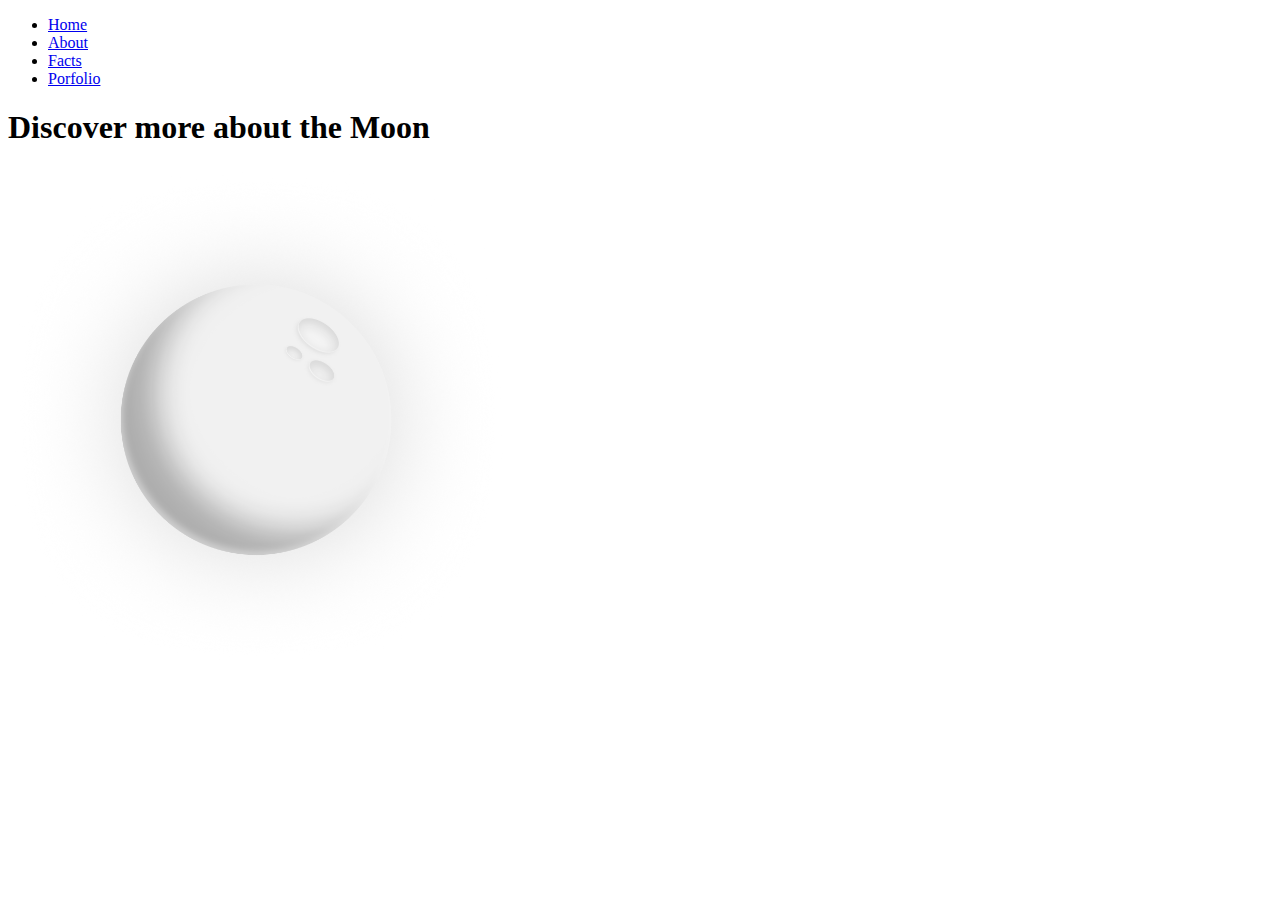
<file: pages/index.html>
<!DOCTYPE html>
<html lang="en">
<head>
    <meta charset="UTF-8">
    <meta name="viewport" content="width=device-width, initial-scale=1.0">
    <title>[Index]</title>
</head>
<body>
    <nav>
        <ul>
            <li><a href="#">Home</a></li>
            <li><a href="#">About</a></li>
            <li><a href="#">Facts</a></li>
            <li><a href="#">Porfolio</a></li>
        </ul>
    </nav>
    
    <main>
        <span><h1>Discover more about the Moon</h1></span>
        <img src="/assets/moon.png" alt="" style="width: 500px;">
    </main>
</body>
</html>
</file>
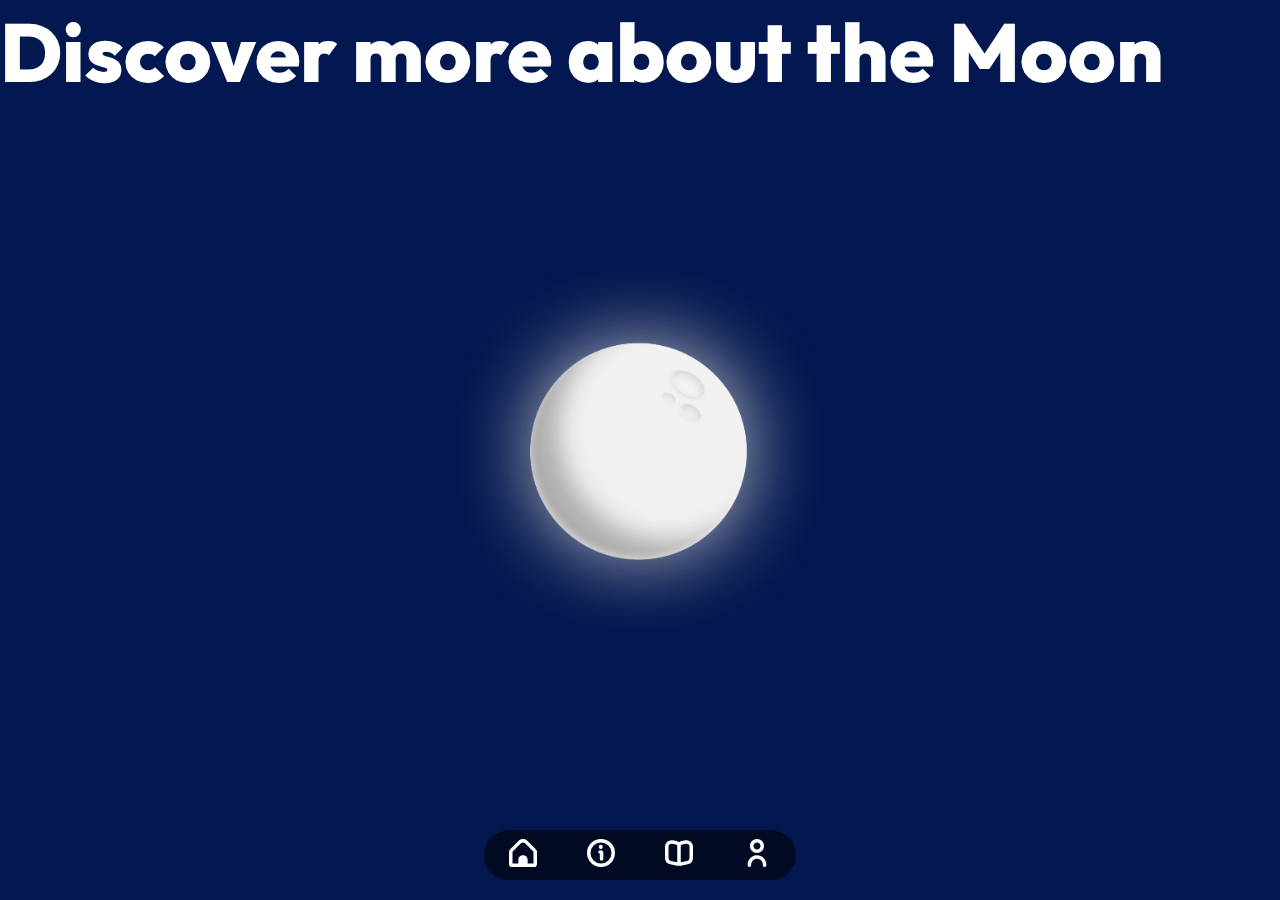
<file: src/index.html>
<!DOCTYPE html>
<html lang="en">
<head>
    <meta charset="UTF-8">
    <meta name="viewport" content="width=device-width, initial-scale=1.0">
    <link rel="stylesheet" href="styles/main.css">
    <title>Home</title>
</head>
<body>
    <nav id="mobile-nav" class="d-flex">
        <div class="nav-container">
            <span class="link d-flex-col"><a href="index.html">
                <img src="assets/icons/home.svg" alt="" width="28px">
            </a></span>
            <span class="link d-flex-row">
                <a href="pages/about.html"><img src="assets/icons/info.svg" alt="" width="28px"></a>
            </span>
            <span class="link">
                <a href="pages/facts.html"><img src="assets/icons/book-alt.svg" alt="" width="28px"></a>
            </span>
            <span class="link">
                <a href="https://www.azariahpundari.com/"><img src="assets/icons/user.svg" alt="" width="28px"></a>
            </span>
        </div>
    </nav>
    
    <main id="wrapper">
        <div class="container">
        <span><h1 class="text-white large-text">Discover more about the Moon</h1></span>
        <img class="center" src="assets/moon.png" alt="" style="width: 500px;">
        </div>
    </main>
</body>
</html>
</file>
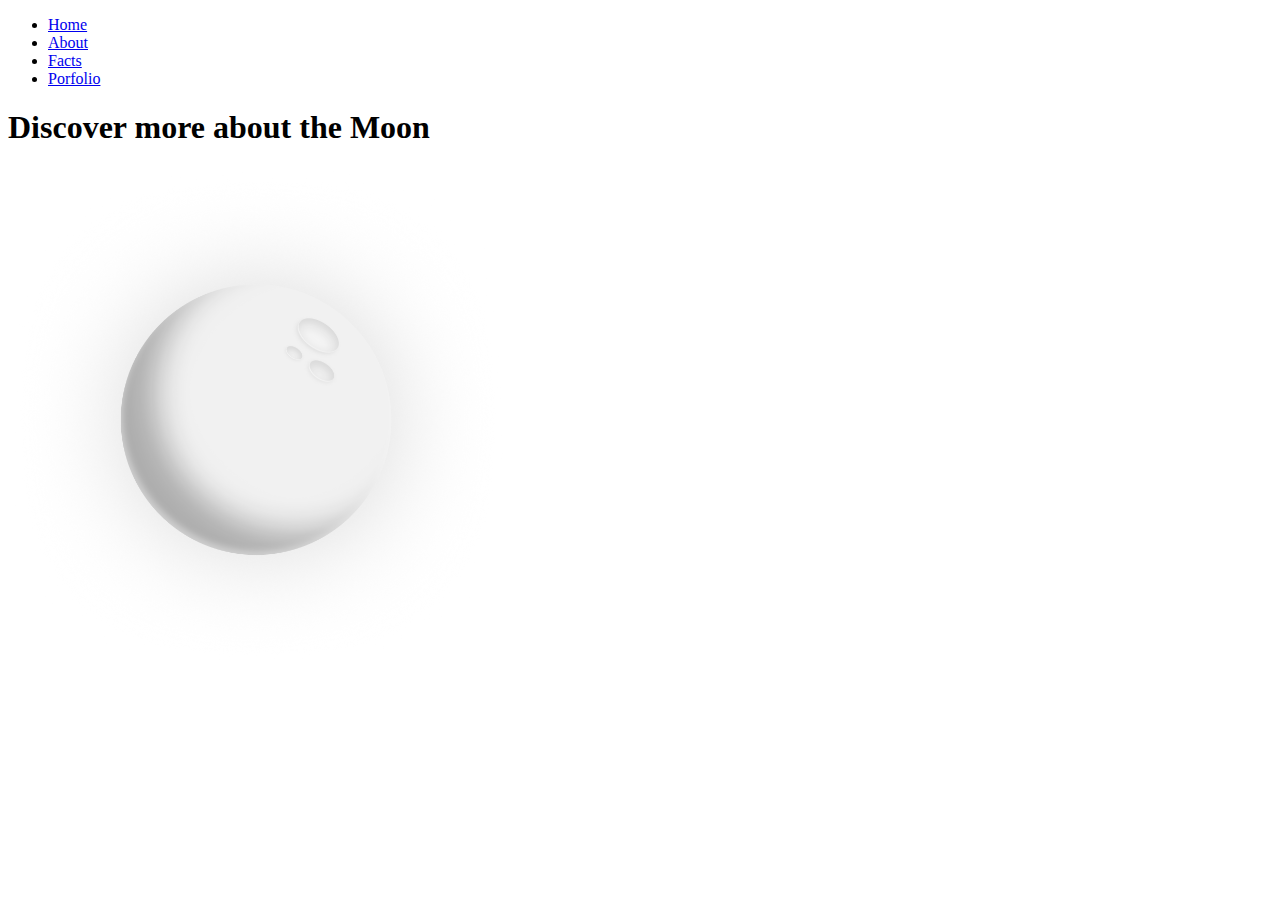
<file: src/pages/index.html>
<!DOCTYPE html>
<html lang="en">
<head>
    <meta charset="UTF-8">
    <meta name="viewport" content="width=device-width, initial-scale=1.0">
    <title>Home</title>
</head>
<body>
    <nav>
        <ul>
            <li><a href="/index.html">Home</a></li>
            <li><a href="/about.html">About</a></li>
            <li><a href="/facts.html">Facts</a></li>
            <li><a href="https://www.azariahpundari.com/">Porfolio</a></li>
        </ul>
    </nav>
    
    <main>
        <span><h1>Discover more about the Moon</h1></span>
        <img src="/assets/moon.png" alt="" style="width: 500px;">
    </main>
</body>
</html>
</file>
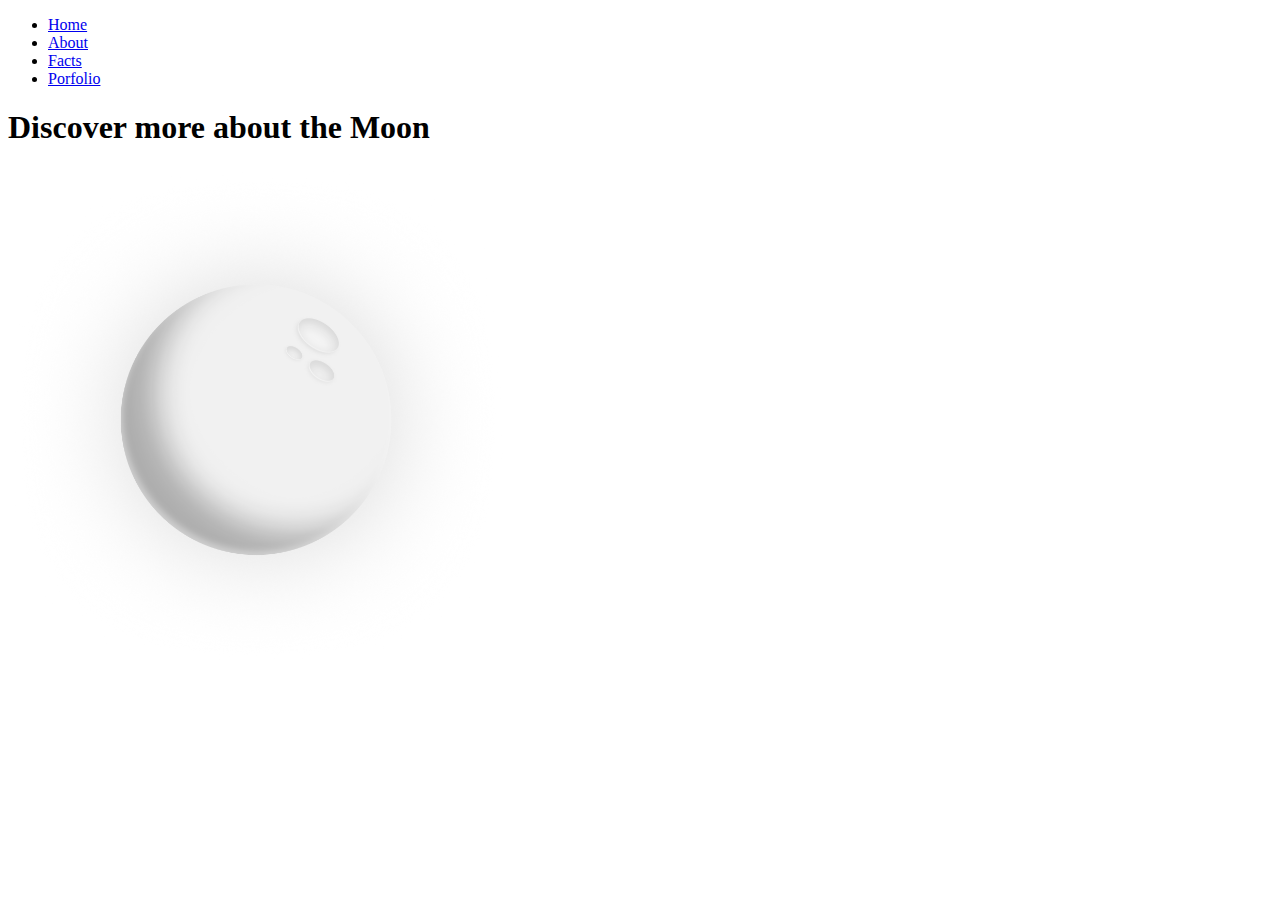
<file: src/pages/about.html>
<!DOCTYPE html>
<html lang="en">
<head>
    <meta charset="UTF-8">
    <meta name="viewport" content="width=device-width, initial-scale=1.0">
    <title>About</title>
</head>
<body>
    <nav>
        <ul>
            <li><a href="#">Home</a></li>
            <li><a href="#">About</a></li>
            <li><a href="#">Facts</a></li>
            <li><a href="#">Porfolio</a></li>
        </ul>
    </nav>
    
    <main>
        <span><h1>Discover more about the Moon</h1></span>
        <img src="/assets/moon.png" alt="" style="width: 500px;">
    </main>
</body>
</html>
</file>
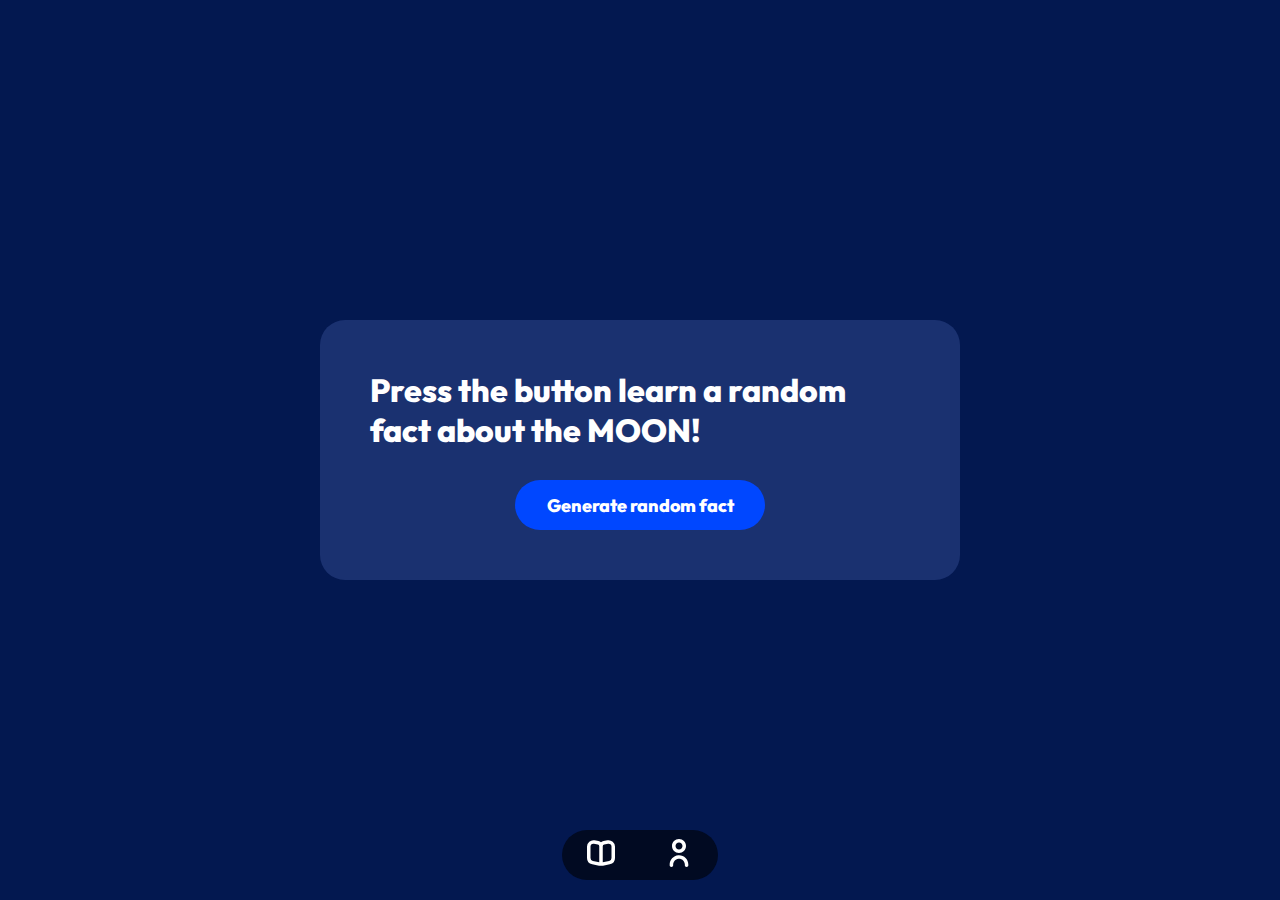
<file: src/pages/facts.html>
<!DOCTYPE html>
<html lang="en">
<head>
    <meta charset="UTF-8">
    <meta name="viewport" content="width=device-width, initial-scale=1.0">
    <link rel="stylesheet" href="../styles/main.css">
     <script src="../scripts/main.js"></script> 
    <title>Facts</title>
</head>
<body>

    <nav id="mobile-nav" class="d-flex">
        <div class="nav-container">
            <!-- <span class="link d-flex-col"><a href="../index.html">
                <img src="../assets/icons/home.svg" alt="" width="28px">
            </a></span>
            <span class="link d-flex-row">
                <a href="about.html"><img src="../assets/icons/info.svg" alt="" width="28px"></a>
            </span> -->
            <span class="link">
                <a href="facts.html"><img src="../assets/icons/book-alt.svg" alt="" width="28px"></a>
            </span>
            <span class="link">
                <a href="https://www.azariahpundari.com/"><img src="../assets/icons/user.svg" alt="" width="28px"></a>
            </span>
        </div>
    </nav>
    
    <main>
        <div class="subcontainer d-flex d-flex-col center">
            <h1 id="fact" class="text-white">Press the button learn a random fact about the MOON!</h1>
            <button id="factButton">Generate random fact</button>
        </div>
    </main>
</body>
</html>
</file>
<file: src/styles/main.css>
:root {
    --main-colour: #031850;
    --accent-colour: #010A22;
    --highlight-colour: #0047FF;
    --light-highlight-colour: #1A3170;
    --x-tra-large-font: 82px;
}
.temp-border {
  border-style: solid;
  border-color: red;
}
/* Fonts */
@font-face {
  font-family: 'Outfit';
  src: url('../fonts/Outfit-ExtraBold.ttf') format('truetype');
  font-weight: bolder;
  font-style: normal;
}
/* Defaults */
* {
  margin: 0;
  padding: 0;
  box-sizing: border-box;
}

a {
    text-decoration: none;
    color: white;
}
ul li {
  list-style-type: lower-roman;
}
body {
    background: var(--main-colour);
    font-family: 'Outfit', sans-serif;
    width: 100%;
}

/* navigation */
.link {
  margin: 0 25px;
}
    
.nav-container {
  display: flex;
  position: fixed;
  bottom: 20px; 
  left: 50%;
  width: max-content;
  height: 50px;
  align-items: center;
  transform: translateX(-50%);
  background-color: var(--accent-colour);
  border-radius: 25px;
  z-index: 1000; /* Ensure it sits on top */
}

ul {
  list-style-type: none;
}

#main-container {
  display: flex;
  flex-direction: row;
}

.container {
  text-wrap: wrap;
}

.subcontainer {
  background-color: var(--light-highlight-colour);
  border-radius: 25px;
  align-items: center;
  /* height: 100px; */
}

.center {
  /* border: 5px solid; */
  position: absolute;
  top: 50%;
  left: 50%;
  transform: translate(-50%, -50%);
  padding: 50px;
}

.subcontainer button {
  background-color: var(--highlight-colour);
  border: none;
  color: white;
  font-family: 'Outfit';
  font-size: large;
  width: 250px;
  height: 50px;
  border-radius: 25px;
  margin-top: 30px;
}

.subcontainer button:hover {
  background-color: var(--accent-colour);
}

.subcontainer button:active {
  background-color: var(--accent-colour);
}
/* Helper classes*/

.d-flex {
  display: flex;
}

.d-flex-col {
  flex-direction: column;
}

.d-flex-row {
  flex-direction: row;
}

.text-white {
  color: white;
}

.large-text {
  font-size: var(--x-tra-large-font);
}

/* Custom classes */
/* Mobile viewports */
@media only screen and (max-width: 375px) {
  .container {
    width: 100%;
    margin: 50px 0px;
    text-align: center;
    text-wrap: balance;
  }
  .large-text {
    font-size: 52px;
  }
}
</file>
